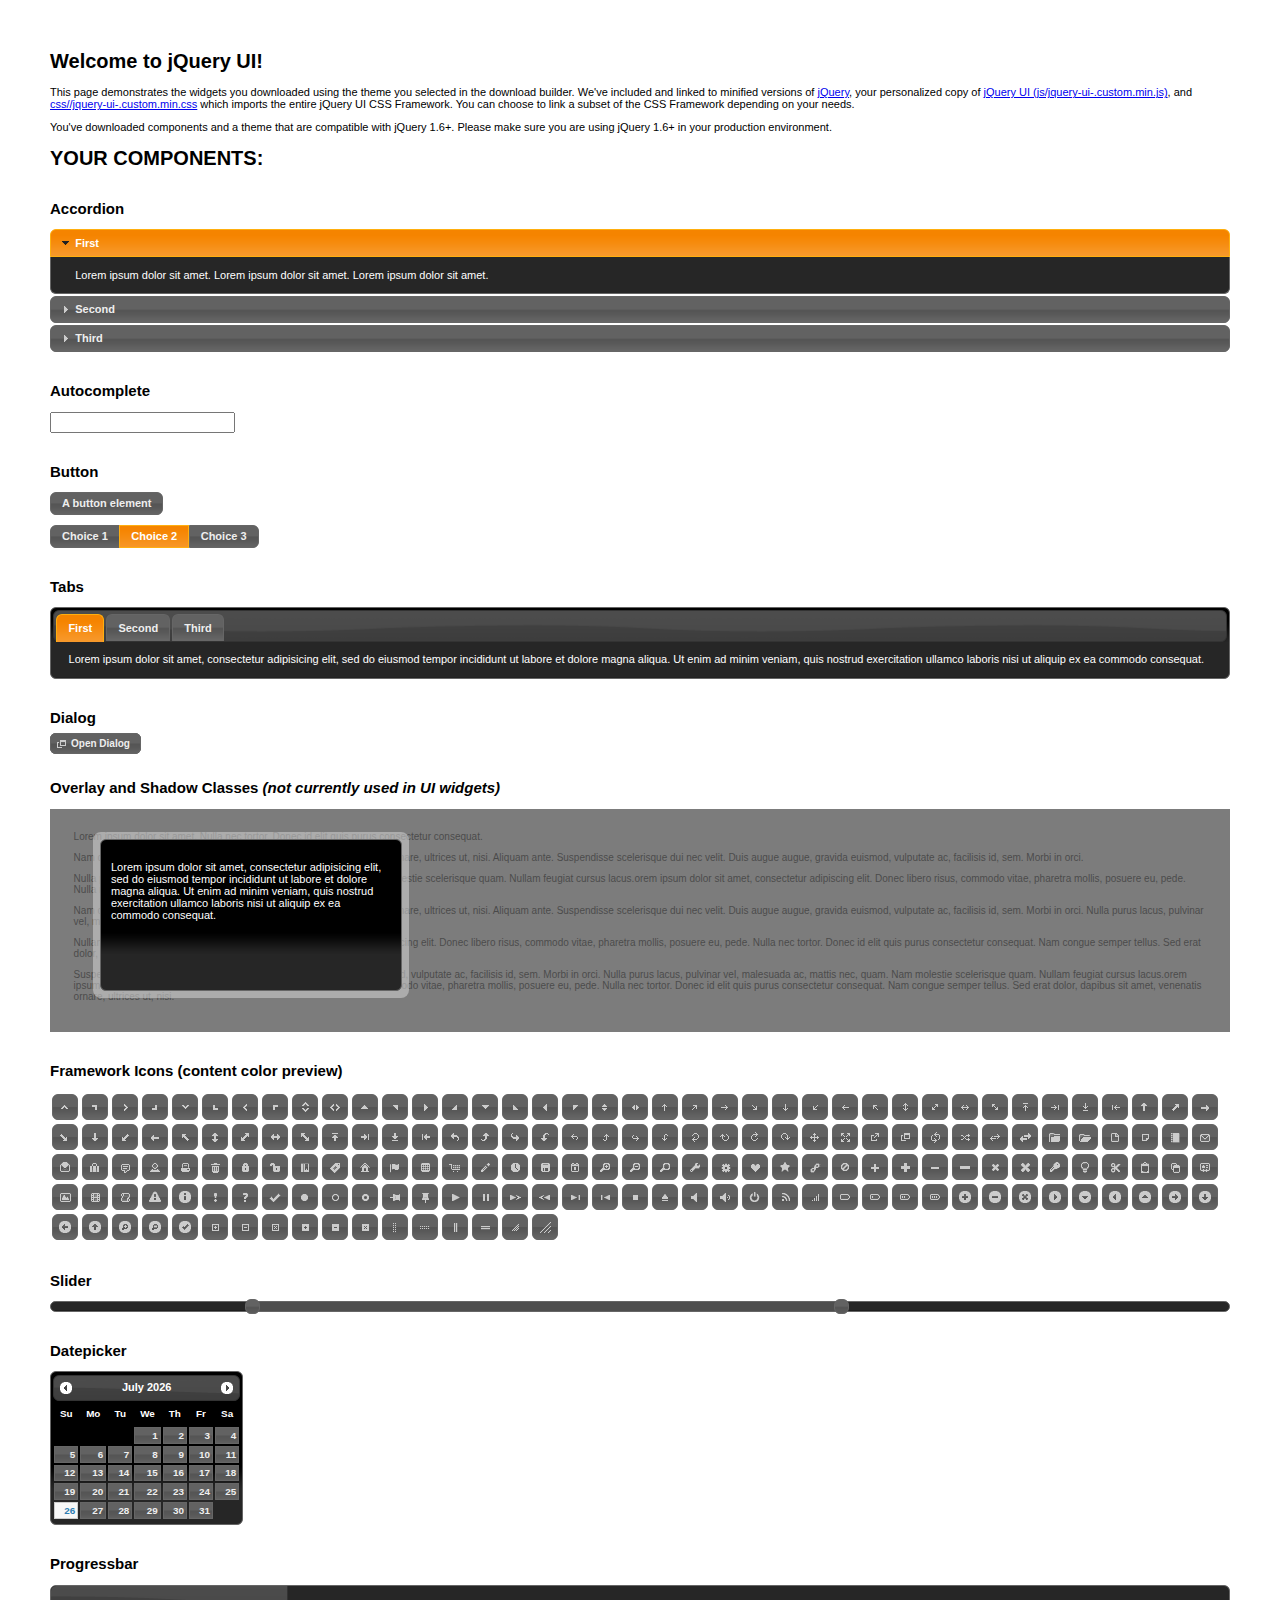
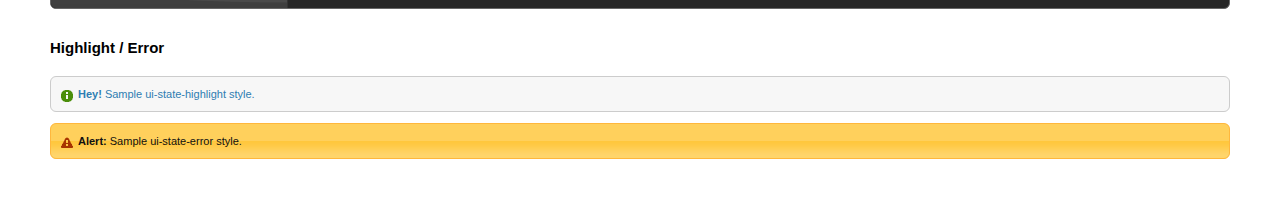
<file: WebApp/Scripts/lib/jquery-ui-1.10.4.custom/index.html>
<!doctype html>
<html lang="us">
<head>
	<meta charset="utf-8">
	<title>jQuery UI Example Page</title>
	<link href="css/ui-darkness/jquery-ui-1.10.4.custom.css" rel="stylesheet">
	<script src="js/jquery-1.10.2.js"></script>
	<script src="js/jquery-ui-1.10.4.custom.js"></script>
	<script>
	$(function() {
		
		$( "#accordion" ).accordion();
		

		
		var availableTags = [
			"ActionScript",
			"AppleScript",
			"Asp",
			"BASIC",
			"C",
			"C++",
			"Clojure",
			"COBOL",
			"ColdFusion",
			"Erlang",
			"Fortran",
			"Groovy",
			"Haskell",
			"Java",
			"JavaScript",
			"Lisp",
			"Perl",
			"PHP",
			"Python",
			"Ruby",
			"Scala",
			"Scheme"
		];
		$( "#autocomplete" ).autocomplete({
			source: availableTags
		});
		

		
		$( "#button" ).button();
		$( "#radioset" ).buttonset();
		

		
		$( "#tabs" ).tabs();
		

		
		$( "#dialog" ).dialog({
			autoOpen: false,
			width: 400,
			buttons: [
				{
					text: "Ok",
					click: function() {
						$( this ).dialog( "close" );
					}
				},
				{
					text: "Cancel",
					click: function() {
						$( this ).dialog( "close" );
					}
				}
			]
		});

		// Link to open the dialog
		$( "#dialog-link" ).click(function( event ) {
			$( "#dialog" ).dialog( "open" );
			event.preventDefault();
		});
		

		
		$( "#datepicker" ).datepicker({
			inline: true
		});
		

		
		$( "#slider" ).slider({
			range: true,
			values: [ 17, 67 ]
		});
		

		
		$( "#progressbar" ).progressbar({
			value: 20
		});
		

		// Hover states on the static widgets
		$( "#dialog-link, #icons li" ).hover(
			function() {
				$( this ).addClass( "ui-state-hover" );
			},
			function() {
				$( this ).removeClass( "ui-state-hover" );
			}
		);
	});
	</script>
	<style>
	body{
		font: 62.5% "Trebuchet MS", sans-serif;
		margin: 50px;
	}
	.demoHeaders {
		margin-top: 2em;
	}
	#dialog-link {
		padding: .4em 1em .4em 20px;
		text-decoration: none;
		position: relative;
	}
	#dialog-link span.ui-icon {
		margin: 0 5px 0 0;
		position: absolute;
		left: .2em;
		top: 50%;
		margin-top: -8px;
	}
	#icons {
		margin: 0;
		padding: 0;
	}
	#icons li {
		margin: 2px;
		position: relative;
		padding: 4px 0;
		cursor: pointer;
		float: left;
		list-style: none;
	}
	#icons span.ui-icon {
		float: left;
		margin: 0 4px;
	}
	.fakewindowcontain .ui-widget-overlay {
		position: absolute;
	}
	</style>
</head>
<body>

<h1>Welcome to jQuery UI!</h1>

<div class="ui-widget">
	<p>This page demonstrates the widgets you downloaded using the theme you selected in the download builder. We've included and linked to minified versions of <a href="js/jquery-1.10.2.js">jQuery</a>, your personalized copy of <a href="js/jquery-ui-.custom.min.js">jQuery UI (js/jquery-ui-.custom.min.js)</a>, and <a href="css//jquery-ui-.custom.min.css">css//jquery-ui-.custom.min.css</a> which imports the entire jQuery UI CSS Framework. You can choose to link a subset of the CSS Framework depending on your needs. </p>
	<p>You've downloaded components and a theme that are compatible with jQuery 1.6+. Please make sure you are using jQuery 1.6+ in your production environment.</p>
</div>

<h1>YOUR COMPONENTS:</h1>


<!-- Accordion -->
<h2 class="demoHeaders">Accordion</h2>
<div id="accordion">
	<h3>First</h3>
	<div>Lorem ipsum dolor sit amet. Lorem ipsum dolor sit amet. Lorem ipsum dolor sit amet.</div>
	<h3>Second</h3>
	<div>Phasellus mattis tincidunt nibh.</div>
	<h3>Third</h3>
	<div>Nam dui erat, auctor a, dignissim quis.</div>
</div>



<!-- Autocomplete -->
<h2 class="demoHeaders">Autocomplete</h2>
<div>
	<input id="autocomplete" title="type &quot;a&quot;">
</div>



<!-- Button -->
<h2 class="demoHeaders">Button</h2>
<button id="button">A button element</button>
<form style="margin-top: 1em;">
	<div id="radioset">
		<input type="radio" id="radio1" name="radio"><label for="radio1">Choice 1</label>
		<input type="radio" id="radio2" name="radio" checked="checked"><label for="radio2">Choice 2</label>
		<input type="radio" id="radio3" name="radio"><label for="radio3">Choice 3</label>
	</div>
</form>



<!-- Tabs -->
<h2 class="demoHeaders">Tabs</h2>
<div id="tabs">
	<ul>
		<li><a href="#tabs-1">First</a></li>
		<li><a href="#tabs-2">Second</a></li>
		<li><a href="#tabs-3">Third</a></li>
	</ul>
	<div id="tabs-1">Lorem ipsum dolor sit amet, consectetur adipisicing elit, sed do eiusmod tempor incididunt ut labore et dolore magna aliqua. Ut enim ad minim veniam, quis nostrud exercitation ullamco laboris nisi ut aliquip ex ea commodo consequat.</div>
	<div id="tabs-2">Phasellus mattis tincidunt nibh. Cras orci urna, blandit id, pretium vel, aliquet ornare, felis. Maecenas scelerisque sem non nisl. Fusce sed lorem in enim dictum bibendum.</div>
	<div id="tabs-3">Nam dui erat, auctor a, dignissim quis, sollicitudin eu, felis. Pellentesque nisi urna, interdum eget, sagittis et, consequat vestibulum, lacus. Mauris porttitor ullamcorper augue.</div>
</div>



<!-- Dialog NOTE: Dialog is not generated by UI in this demo so it can be visually styled in themeroller-->
<h2 class="demoHeaders">Dialog</h2>
<p><a href="#" id="dialog-link" class="ui-state-default ui-corner-all"><span class="ui-icon ui-icon-newwin"></span>Open Dialog</a></p>

<h2 class="demoHeaders">Overlay and Shadow Classes <em>(not currently used in UI widgets)</em></h2>
<div style="position: relative; width: 96%; height: 200px; padding:1% 2%; overflow:hidden;" class="fakewindowcontain">
	<p>Lorem ipsum dolor sit amet,  Nulla nec tortor. Donec id elit quis purus consectetur consequat. </p><p>Nam congue semper tellus. Sed erat dolor, dapibus sit amet, venenatis ornare, ultrices ut, nisi. Aliquam ante. Suspendisse scelerisque dui nec velit. Duis augue augue, gravida euismod, vulputate ac, facilisis id, sem. Morbi in orci. </p><p>Nulla purus lacus, pulvinar vel, malesuada ac, mattis nec, quam. Nam molestie scelerisque quam. Nullam feugiat cursus lacus.orem ipsum dolor sit amet, consectetur adipiscing elit. Donec libero risus, commodo vitae, pharetra mollis, posuere eu, pede. Nulla nec tortor. Donec id elit quis purus consectetur consequat. </p><p>Nam congue semper tellus. Sed erat dolor, dapibus sit amet, venenatis ornare, ultrices ut, nisi. Aliquam ante. Suspendisse scelerisque dui nec velit. Duis augue augue, gravida euismod, vulputate ac, facilisis id, sem. Morbi in orci. Nulla purus lacus, pulvinar vel, malesuada ac, mattis nec, quam. Nam molestie scelerisque quam. </p><p>Nullam feugiat cursus lacus.orem ipsum dolor sit amet, consectetur adipiscing elit. Donec libero risus, commodo vitae, pharetra mollis, posuere eu, pede. Nulla nec tortor. Donec id elit quis purus consectetur consequat. Nam congue semper tellus. Sed erat dolor, dapibus sit amet, venenatis ornare, ultrices ut, nisi. Aliquam ante. </p><p>Suspendisse scelerisque dui nec velit. Duis augue augue, gravida euismod, vulputate ac, facilisis id, sem. Morbi in orci. Nulla purus lacus, pulvinar vel, malesuada ac, mattis nec, quam. Nam molestie scelerisque quam. Nullam feugiat cursus lacus.orem ipsum dolor sit amet, consectetur adipiscing elit. Donec libero risus, commodo vitae, pharetra mollis, posuere eu, pede. Nulla nec tortor. Donec id elit quis purus consectetur consequat. Nam congue semper tellus. Sed erat dolor, dapibus sit amet, venenatis ornare, ultrices ut, nisi. </p>

	<!-- ui-dialog -->
	<div class="ui-overlay"><div class="ui-widget-overlay"></div><div class="ui-widget-shadow ui-corner-all" style="width: 302px; height: 152px; position: absolute; left: 50px; top: 30px;"></div></div>
	<div style="position: absolute; width: 280px; height: 130px;left: 50px; top: 30px; padding: 10px;" class="ui-widget ui-widget-content ui-corner-all">
		<div class="ui-dialog-content ui-widget-content" style="background: none; border: 0;">
			<p>Lorem ipsum dolor sit amet, consectetur adipisicing elit, sed do eiusmod tempor incididunt ut labore et dolore magna aliqua. Ut enim ad minim veniam, quis nostrud exercitation ullamco laboris nisi ut aliquip ex ea commodo consequat.</p>
		</div>
	</div>

</div>

<!-- ui-dialog -->
<div id="dialog" title="Dialog Title">
	<p>Lorem ipsum dolor sit amet, consectetur adipisicing elit, sed do eiusmod tempor incididunt ut labore et dolore magna aliqua. Ut enim ad minim veniam, quis nostrud exercitation ullamco laboris nisi ut aliquip ex ea commodo consequat.</p>
</div>



<h2 class="demoHeaders">Framework Icons (content color preview)</h2>
<ul id="icons" class="ui-widget ui-helper-clearfix">
	<li class="ui-state-default ui-corner-all" title=".ui-icon-carat-1-n"><span class="ui-icon ui-icon-carat-1-n"></span></li>
	<li class="ui-state-default ui-corner-all" title=".ui-icon-carat-1-ne"><span class="ui-icon ui-icon-carat-1-ne"></span></li>
	<li class="ui-state-default ui-corner-all" title=".ui-icon-carat-1-e"><span class="ui-icon ui-icon-carat-1-e"></span></li>
	<li class="ui-state-default ui-corner-all" title=".ui-icon-carat-1-se"><span class="ui-icon ui-icon-carat-1-se"></span></li>
	<li class="ui-state-default ui-corner-all" title=".ui-icon-carat-1-s"><span class="ui-icon ui-icon-carat-1-s"></span></li>
	<li class="ui-state-default ui-corner-all" title=".ui-icon-carat-1-sw"><span class="ui-icon ui-icon-carat-1-sw"></span></li>
	<li class="ui-state-default ui-corner-all" title=".ui-icon-carat-1-w"><span class="ui-icon ui-icon-carat-1-w"></span></li>
	<li class="ui-state-default ui-corner-all" title=".ui-icon-carat-1-nw"><span class="ui-icon ui-icon-carat-1-nw"></span></li>
	<li class="ui-state-default ui-corner-all" title=".ui-icon-carat-2-n-s"><span class="ui-icon ui-icon-carat-2-n-s"></span></li>
	<li class="ui-state-default ui-corner-all" title=".ui-icon-carat-2-e-w"><span class="ui-icon ui-icon-carat-2-e-w"></span></li>
	<li class="ui-state-default ui-corner-all" title=".ui-icon-triangle-1-n"><span class="ui-icon ui-icon-triangle-1-n"></span></li>
	<li class="ui-state-default ui-corner-all" title=".ui-icon-triangle-1-ne"><span class="ui-icon ui-icon-triangle-1-ne"></span></li>
	<li class="ui-state-default ui-corner-all" title=".ui-icon-triangle-1-e"><span class="ui-icon ui-icon-triangle-1-e"></span></li>
	<li class="ui-state-default ui-corner-all" title=".ui-icon-triangle-1-se"><span class="ui-icon ui-icon-triangle-1-se"></span></li>
	<li class="ui-state-default ui-corner-all" title=".ui-icon-triangle-1-s"><span class="ui-icon ui-icon-triangle-1-s"></span></li>
	<li class="ui-state-default ui-corner-all" title=".ui-icon-triangle-1-sw"><span class="ui-icon ui-icon-triangle-1-sw"></span></li>
	<li class="ui-state-default ui-corner-all" title=".ui-icon-triangle-1-w"><span class="ui-icon ui-icon-triangle-1-w"></span></li>
	<li class="ui-state-default ui-corner-all" title=".ui-icon-triangle-1-nw"><span class="ui-icon ui-icon-triangle-1-nw"></span></li>
	<li class="ui-state-default ui-corner-all" title=".ui-icon-triangle-2-n-s"><span class="ui-icon ui-icon-triangle-2-n-s"></span></li>
	<li class="ui-state-default ui-corner-all" title=".ui-icon-triangle-2-e-w"><span class="ui-icon ui-icon-triangle-2-e-w"></span></li>
	<li class="ui-state-default ui-corner-all" title=".ui-icon-arrow-1-n"><span class="ui-icon ui-icon-arrow-1-n"></span></li>
	<li class="ui-state-default ui-corner-all" title=".ui-icon-arrow-1-ne"><span class="ui-icon ui-icon-arrow-1-ne"></span></li>
	<li class="ui-state-default ui-corner-all" title=".ui-icon-arrow-1-e"><span class="ui-icon ui-icon-arrow-1-e"></span></li>
	<li class="ui-state-default ui-corner-all" title=".ui-icon-arrow-1-se"><span class="ui-icon ui-icon-arrow-1-se"></span></li>
	<li class="ui-state-default ui-corner-all" title=".ui-icon-arrow-1-s"><span class="ui-icon ui-icon-arrow-1-s"></span></li>
	<li class="ui-state-default ui-corner-all" title=".ui-icon-arrow-1-sw"><span class="ui-icon ui-icon-arrow-1-sw"></span></li>
	<li class="ui-state-default ui-corner-all" title=".ui-icon-arrow-1-w"><span class="ui-icon ui-icon-arrow-1-w"></span></li>
	<li class="ui-state-default ui-corner-all" title=".ui-icon-arrow-1-nw"><span class="ui-icon ui-icon-arrow-1-nw"></span></li>
	<li class="ui-state-default ui-corner-all" title=".ui-icon-arrow-2-n-s"><span class="ui-icon ui-icon-arrow-2-n-s"></span></li>
	<li class="ui-state-default ui-corner-all" title=".ui-icon-arrow-2-ne-sw"><span class="ui-icon ui-icon-arrow-2-ne-sw"></span></li>
	<li class="ui-state-default ui-corner-all" title=".ui-icon-arrow-2-e-w"><span class="ui-icon ui-icon-arrow-2-e-w"></span></li>
	<li class="ui-state-default ui-corner-all" title=".ui-icon-arrow-2-se-nw"><span class="ui-icon ui-icon-arrow-2-se-nw"></span></li>
	<li class="ui-state-default ui-corner-all" title=".ui-icon-arrowstop-1-n"><span class="ui-icon ui-icon-arrowstop-1-n"></span></li>
	<li class="ui-state-default ui-corner-all" title=".ui-icon-arrowstop-1-e"><span class="ui-icon ui-icon-arrowstop-1-e"></span></li>
	<li class="ui-state-default ui-corner-all" title=".ui-icon-arrowstop-1-s"><span class="ui-icon ui-icon-arrowstop-1-s"></span></li>
	<li class="ui-state-default ui-corner-all" title=".ui-icon-arrowstop-1-w"><span class="ui-icon ui-icon-arrowstop-1-w"></span></li>
	<li class="ui-state-default ui-corner-all" title=".ui-icon-arrowthick-1-n"><span class="ui-icon ui-icon-arrowthick-1-n"></span></li>
	<li class="ui-state-default ui-corner-all" title=".ui-icon-arrowthick-1-ne"><span class="ui-icon ui-icon-arrowthick-1-ne"></span></li>
	<li class="ui-state-default ui-corner-all" title=".ui-icon-arrowthick-1-e"><span class="ui-icon ui-icon-arrowthick-1-e"></span></li>
	<li class="ui-state-default ui-corner-all" title=".ui-icon-arrowthick-1-se"><span class="ui-icon ui-icon-arrowthick-1-se"></span></li>
	<li class="ui-state-default ui-corner-all" title=".ui-icon-arrowthick-1-s"><span class="ui-icon ui-icon-arrowthick-1-s"></span></li>
	<li class="ui-state-default ui-corner-all" title=".ui-icon-arrowthick-1-sw"><span class="ui-icon ui-icon-arrowthick-1-sw"></span></li>
	<li class="ui-state-default ui-corner-all" title=".ui-icon-arrowthick-1-w"><span class="ui-icon ui-icon-arrowthick-1-w"></span></li>
	<li class="ui-state-default ui-corner-all" title=".ui-icon-arrowthick-1-nw"><span class="ui-icon ui-icon-arrowthick-1-nw"></span></li>
	<li class="ui-state-default ui-corner-all" title=".ui-icon-arrowthick-2-n-s"><span class="ui-icon ui-icon-arrowthick-2-n-s"></span></li>
	<li class="ui-state-default ui-corner-all" title=".ui-icon-arrowthick-2-ne-sw"><span class="ui-icon ui-icon-arrowthick-2-ne-sw"></span></li>
	<li class="ui-state-default ui-corner-all" title=".ui-icon-arrowthick-2-e-w"><span class="ui-icon ui-icon-arrowthick-2-e-w"></span></li>
	<li class="ui-state-default ui-corner-all" title=".ui-icon-arrowthick-2-se-nw"><span class="ui-icon ui-icon-arrowthick-2-se-nw"></span></li>
	<li class="ui-state-default ui-corner-all" title=".ui-icon-arrowthickstop-1-n"><span class="ui-icon ui-icon-arrowthickstop-1-n"></span></li>
	<li class="ui-state-default ui-corner-all" title=".ui-icon-arrowthickstop-1-e"><span class="ui-icon ui-icon-arrowthickstop-1-e"></span></li>
	<li class="ui-state-default ui-corner-all" title=".ui-icon-arrowthickstop-1-s"><span class="ui-icon ui-icon-arrowthickstop-1-s"></span></li>
	<li class="ui-state-default ui-corner-all" title=".ui-icon-arrowthickstop-1-w"><span class="ui-icon ui-icon-arrowthickstop-1-w"></span></li>
	<li class="ui-state-default ui-corner-all" title=".ui-icon-arrowreturnthick-1-w"><span class="ui-icon ui-icon-arrowreturnthick-1-w"></span></li>
	<li class="ui-state-default ui-corner-all" title=".ui-icon-arrowreturnthick-1-n"><span class="ui-icon ui-icon-arrowreturnthick-1-n"></span></li>
	<li class="ui-state-default ui-corner-all" title=".ui-icon-arrowreturnthick-1-e"><span class="ui-icon ui-icon-arrowreturnthick-1-e"></span></li>
	<li class="ui-state-default ui-corner-all" title=".ui-icon-arrowreturnthick-1-s"><span class="ui-icon ui-icon-arrowreturnthick-1-s"></span></li>
	<li class="ui-state-default ui-corner-all" title=".ui-icon-arrowreturn-1-w"><span class="ui-icon ui-icon-arrowreturn-1-w"></span></li>
	<li class="ui-state-default ui-corner-all" title=".ui-icon-arrowreturn-1-n"><span class="ui-icon ui-icon-arrowreturn-1-n"></span></li>
	<li class="ui-state-default ui-corner-all" title=".ui-icon-arrowreturn-1-e"><span class="ui-icon ui-icon-arrowreturn-1-e"></span></li>
	<li class="ui-state-default ui-corner-all" title=".ui-icon-arrowreturn-1-s"><span class="ui-icon ui-icon-arrowreturn-1-s"></span></li>
	<li class="ui-state-default ui-corner-all" title=".ui-icon-arrowrefresh-1-w"><span class="ui-icon ui-icon-arrowrefresh-1-w"></span></li>
	<li class="ui-state-default ui-corner-all" title=".ui-icon-arrowrefresh-1-n"><span class="ui-icon ui-icon-arrowrefresh-1-n"></span></li>
	<li class="ui-state-default ui-corner-all" title=".ui-icon-arrowrefresh-1-e"><span class="ui-icon ui-icon-arrowrefresh-1-e"></span></li>
	<li class="ui-state-default ui-corner-all" title=".ui-icon-arrowrefresh-1-s"><span class="ui-icon ui-icon-arrowrefresh-1-s"></span></li>
	<li class="ui-state-default ui-corner-all" title=".ui-icon-arrow-4"><span class="ui-icon ui-icon-arrow-4"></span></li>
	<li class="ui-state-default ui-corner-all" title=".ui-icon-arrow-4-diag"><span class="ui-icon ui-icon-arrow-4-diag"></span></li>
	<li class="ui-state-default ui-corner-all" title=".ui-icon-extlink"><span class="ui-icon ui-icon-extlink"></span></li>
	<li class="ui-state-default ui-corner-all" title=".ui-icon-newwin"><span class="ui-icon ui-icon-newwin"></span></li>
	<li class="ui-state-default ui-corner-all" title=".ui-icon-refresh"><span class="ui-icon ui-icon-refresh"></span></li>
	<li class="ui-state-default ui-corner-all" title=".ui-icon-shuffle"><span class="ui-icon ui-icon-shuffle"></span></li>
	<li class="ui-state-default ui-corner-all" title=".ui-icon-transfer-e-w"><span class="ui-icon ui-icon-transfer-e-w"></span></li>
	<li class="ui-state-default ui-corner-all" title=".ui-icon-transferthick-e-w"><span class="ui-icon ui-icon-transferthick-e-w"></span></li>
	<li class="ui-state-default ui-corner-all" title=".ui-icon-folder-collapsed"><span class="ui-icon ui-icon-folder-collapsed"></span></li>
	<li class="ui-state-default ui-corner-all" title=".ui-icon-folder-open"><span class="ui-icon ui-icon-folder-open"></span></li>
	<li class="ui-state-default ui-corner-all" title=".ui-icon-document"><span class="ui-icon ui-icon-document"></span></li>
	<li class="ui-state-default ui-corner-all" title=".ui-icon-document-b"><span class="ui-icon ui-icon-document-b"></span></li>
	<li class="ui-state-default ui-corner-all" title=".ui-icon-note"><span class="ui-icon ui-icon-note"></span></li>
	<li class="ui-state-default ui-corner-all" title=".ui-icon-mail-closed"><span class="ui-icon ui-icon-mail-closed"></span></li>
	<li class="ui-state-default ui-corner-all" title=".ui-icon-mail-open"><span class="ui-icon ui-icon-mail-open"></span></li>
	<li class="ui-state-default ui-corner-all" title=".ui-icon-suitcase"><span class="ui-icon ui-icon-suitcase"></span></li>
	<li class="ui-state-default ui-corner-all" title=".ui-icon-comment"><span class="ui-icon ui-icon-comment"></span></li>
	<li class="ui-state-default ui-corner-all" title=".ui-icon-person"><span class="ui-icon ui-icon-person"></span></li>
	<li class="ui-state-default ui-corner-all" title=".ui-icon-print"><span class="ui-icon ui-icon-print"></span></li>
	<li class="ui-state-default ui-corner-all" title=".ui-icon-trash"><span class="ui-icon ui-icon-trash"></span></li>
	<li class="ui-state-default ui-corner-all" title=".ui-icon-locked"><span class="ui-icon ui-icon-locked"></span></li>
	<li class="ui-state-default ui-corner-all" title=".ui-icon-unlocked"><span class="ui-icon ui-icon-unlocked"></span></li>
	<li class="ui-state-default ui-corner-all" title=".ui-icon-bookmark"><span class="ui-icon ui-icon-bookmark"></span></li>
	<li class="ui-state-default ui-corner-all" title=".ui-icon-tag"><span class="ui-icon ui-icon-tag"></span></li>
	<li class="ui-state-default ui-corner-all" title=".ui-icon-home"><span class="ui-icon ui-icon-home"></span></li>
	<li class="ui-state-default ui-corner-all" title=".ui-icon-flag"><span class="ui-icon ui-icon-flag"></span></li>
	<li class="ui-state-default ui-corner-all" title=".ui-icon-calculator"><span class="ui-icon ui-icon-calculator"></span></li>
	<li class="ui-state-default ui-corner-all" title=".ui-icon-cart"><span class="ui-icon ui-icon-cart"></span></li>
	<li class="ui-state-default ui-corner-all" title=".ui-icon-pencil"><span class="ui-icon ui-icon-pencil"></span></li>
	<li class="ui-state-default ui-corner-all" title=".ui-icon-clock"><span class="ui-icon ui-icon-clock"></span></li>
	<li class="ui-state-default ui-corner-all" title=".ui-icon-disk"><span class="ui-icon ui-icon-disk"></span></li>
	<li class="ui-state-default ui-corner-all" title=".ui-icon-calendar"><span class="ui-icon ui-icon-calendar"></span></li>
	<li class="ui-state-default ui-corner-all" title=".ui-icon-zoomin"><span class="ui-icon ui-icon-zoomin"></span></li>
	<li class="ui-state-default ui-corner-all" title=".ui-icon-zoomout"><span class="ui-icon ui-icon-zoomout"></span></li>
	<li class="ui-state-default ui-corner-all" title=".ui-icon-search"><span class="ui-icon ui-icon-search"></span></li>
	<li class="ui-state-default ui-corner-all" title=".ui-icon-wrench"><span class="ui-icon ui-icon-wrench"></span></li>
	<li class="ui-state-default ui-corner-all" title=".ui-icon-gear"><span class="ui-icon ui-icon-gear"></span></li>
	<li class="ui-state-default ui-corner-all" title=".ui-icon-heart"><span class="ui-icon ui-icon-heart"></span></li>
	<li class="ui-state-default ui-corner-all" title=".ui-icon-star"><span class="ui-icon ui-icon-star"></span></li>
	<li class="ui-state-default ui-corner-all" title=".ui-icon-link"><span class="ui-icon ui-icon-link"></span></li>
	<li class="ui-state-default ui-corner-all" title=".ui-icon-cancel"><span class="ui-icon ui-icon-cancel"></span></li>
	<li class="ui-state-default ui-corner-all" title=".ui-icon-plus"><span class="ui-icon ui-icon-plus"></span></li>
	<li class="ui-state-default ui-corner-all" title=".ui-icon-plusthick"><span class="ui-icon ui-icon-plusthick"></span></li>
	<li class="ui-state-default ui-corner-all" title=".ui-icon-minus"><span class="ui-icon ui-icon-minus"></span></li>
	<li class="ui-state-default ui-corner-all" title=".ui-icon-minusthick"><span class="ui-icon ui-icon-minusthick"></span></li>
	<li class="ui-state-default ui-corner-all" title=".ui-icon-close"><span class="ui-icon ui-icon-close"></span></li>
	<li class="ui-state-default ui-corner-all" title=".ui-icon-closethick"><span class="ui-icon ui-icon-closethick"></span></li>
	<li class="ui-state-default ui-corner-all" title=".ui-icon-key"><span class="ui-icon ui-icon-key"></span></li>
	<li class="ui-state-default ui-corner-all" title=".ui-icon-lightbulb"><span class="ui-icon ui-icon-lightbulb"></span></li>
	<li class="ui-state-default ui-corner-all" title=".ui-icon-scissors"><span class="ui-icon ui-icon-scissors"></span></li>
	<li class="ui-state-default ui-corner-all" title=".ui-icon-clipboard"><span class="ui-icon ui-icon-clipboard"></span></li>
	<li class="ui-state-default ui-corner-all" title=".ui-icon-copy"><span class="ui-icon ui-icon-copy"></span></li>
	<li class="ui-state-default ui-corner-all" title=".ui-icon-contact"><span class="ui-icon ui-icon-contact"></span></li>
	<li class="ui-state-default ui-corner-all" title=".ui-icon-image"><span class="ui-icon ui-icon-image"></span></li>
	<li class="ui-state-default ui-corner-all" title=".ui-icon-video"><span class="ui-icon ui-icon-video"></span></li>
	<li class="ui-state-default ui-corner-all" title=".ui-icon-script"><span class="ui-icon ui-icon-script"></span></li>
	<li class="ui-state-default ui-corner-all" title=".ui-icon-alert"><span class="ui-icon ui-icon-alert"></span></li>
	<li class="ui-state-default ui-corner-all" title=".ui-icon-info"><span class="ui-icon ui-icon-info"></span></li>
	<li class="ui-state-default ui-corner-all" title=".ui-icon-notice"><span class="ui-icon ui-icon-notice"></span></li>
	<li class="ui-state-default ui-corner-all" title=".ui-icon-help"><span class="ui-icon ui-icon-help"></span></li>
	<li class="ui-state-default ui-corner-all" title=".ui-icon-check"><span class="ui-icon ui-icon-check"></span></li>
	<li class="ui-state-default ui-corner-all" title=".ui-icon-bullet"><span class="ui-icon ui-icon-bullet"></span></li>
	<li class="ui-state-default ui-corner-all" title=".ui-icon-radio-off"><span class="ui-icon ui-icon-radio-off"></span></li>
	<li class="ui-state-default ui-corner-all" title=".ui-icon-radio-on"><span class="ui-icon ui-icon-radio-on"></span></li>
	<li class="ui-state-default ui-corner-all" title=".ui-icon-pin-w"><span class="ui-icon ui-icon-pin-w"></span></li>
	<li class="ui-state-default ui-corner-all" title=".ui-icon-pin-s"><span class="ui-icon ui-icon-pin-s"></span></li>
	<li class="ui-state-default ui-corner-all" title=".ui-icon-play"><span class="ui-icon ui-icon-play"></span></li>
	<li class="ui-state-default ui-corner-all" title=".ui-icon-pause"><span class="ui-icon ui-icon-pause"></span></li>
	<li class="ui-state-default ui-corner-all" title=".ui-icon-seek-next"><span class="ui-icon ui-icon-seek-next"></span></li>
	<li class="ui-state-default ui-corner-all" title=".ui-icon-seek-prev"><span class="ui-icon ui-icon-seek-prev"></span></li>
	<li class="ui-state-default ui-corner-all" title=".ui-icon-seek-end"><span class="ui-icon ui-icon-seek-end"></span></li>
	<li class="ui-state-default ui-corner-all" title=".ui-icon-seek-first"><span class="ui-icon ui-icon-seek-first"></span></li>
	<li class="ui-state-default ui-corner-all" title=".ui-icon-stop"><span class="ui-icon ui-icon-stop"></span></li>
	<li class="ui-state-default ui-corner-all" title=".ui-icon-eject"><span class="ui-icon ui-icon-eject"></span></li>
	<li class="ui-state-default ui-corner-all" title=".ui-icon-volume-off"><span class="ui-icon ui-icon-volume-off"></span></li>
	<li class="ui-state-default ui-corner-all" title=".ui-icon-volume-on"><span class="ui-icon ui-icon-volume-on"></span></li>
	<li class="ui-state-default ui-corner-all" title=".ui-icon-power"><span class="ui-icon ui-icon-power"></span></li>
	<li class="ui-state-default ui-corner-all" title=".ui-icon-signal-diag"><span class="ui-icon ui-icon-signal-diag"></span></li>
	<li class="ui-state-default ui-corner-all" title=".ui-icon-signal"><span class="ui-icon ui-icon-signal"></span></li>
	<li class="ui-state-default ui-corner-all" title=".ui-icon-battery-0"><span class="ui-icon ui-icon-battery-0"></span></li>
	<li class="ui-state-default ui-corner-all" title=".ui-icon-battery-1"><span class="ui-icon ui-icon-battery-1"></span></li>
	<li class="ui-state-default ui-corner-all" title=".ui-icon-battery-2"><span class="ui-icon ui-icon-battery-2"></span></li>
	<li class="ui-state-default ui-corner-all" title=".ui-icon-battery-3"><span class="ui-icon ui-icon-battery-3"></span></li>
	<li class="ui-state-default ui-corner-all" title=".ui-icon-circle-plus"><span class="ui-icon ui-icon-circle-plus"></span></li>
	<li class="ui-state-default ui-corner-all" title=".ui-icon-circle-minus"><span class="ui-icon ui-icon-circle-minus"></span></li>
	<li class="ui-state-default ui-corner-all" title=".ui-icon-circle-close"><span class="ui-icon ui-icon-circle-close"></span></li>
	<li class="ui-state-default ui-corner-all" title=".ui-icon-circle-triangle-e"><span class="ui-icon ui-icon-circle-triangle-e"></span></li>
	<li class="ui-state-default ui-corner-all" title=".ui-icon-circle-triangle-s"><span class="ui-icon ui-icon-circle-triangle-s"></span></li>
	<li class="ui-state-default ui-corner-all" title=".ui-icon-circle-triangle-w"><span class="ui-icon ui-icon-circle-triangle-w"></span></li>
	<li class="ui-state-default ui-corner-all" title=".ui-icon-circle-triangle-n"><span class="ui-icon ui-icon-circle-triangle-n"></span></li>
	<li class="ui-state-default ui-corner-all" title=".ui-icon-circle-arrow-e"><span class="ui-icon ui-icon-circle-arrow-e"></span></li>
	<li class="ui-state-default ui-corner-all" title=".ui-icon-circle-arrow-s"><span class="ui-icon ui-icon-circle-arrow-s"></span></li>
	<li class="ui-state-default ui-corner-all" title=".ui-icon-circle-arrow-w"><span class="ui-icon ui-icon-circle-arrow-w"></span></li>
	<li class="ui-state-default ui-corner-all" title=".ui-icon-circle-arrow-n"><span class="ui-icon ui-icon-circle-arrow-n"></span></li>
	<li class="ui-state-default ui-corner-all" title=".ui-icon-circle-zoomin"><span class="ui-icon ui-icon-circle-zoomin"></span></li>
	<li class="ui-state-default ui-corner-all" title=".ui-icon-circle-zoomout"><span class="ui-icon ui-icon-circle-zoomout"></span></li>
	<li class="ui-state-default ui-corner-all" title=".ui-icon-circle-check"><span class="ui-icon ui-icon-circle-check"></span></li>
	<li class="ui-state-default ui-corner-all" title=".ui-icon-circlesmall-plus"><span class="ui-icon ui-icon-circlesmall-plus"></span></li>
	<li class="ui-state-default ui-corner-all" title=".ui-icon-circlesmall-minus"><span class="ui-icon ui-icon-circlesmall-minus"></span></li>
	<li class="ui-state-default ui-corner-all" title=".ui-icon-circlesmall-close"><span class="ui-icon ui-icon-circlesmall-close"></span></li>
	<li class="ui-state-default ui-corner-all" title=".ui-icon-squaresmall-plus"><span class="ui-icon ui-icon-squaresmall-plus"></span></li>
	<li class="ui-state-default ui-corner-all" title=".ui-icon-squaresmall-minus"><span class="ui-icon ui-icon-squaresmall-minus"></span></li>
	<li class="ui-state-default ui-corner-all" title=".ui-icon-squaresmall-close"><span class="ui-icon ui-icon-squaresmall-close"></span></li>
	<li class="ui-state-default ui-corner-all" title=".ui-icon-grip-dotted-vertical"><span class="ui-icon ui-icon-grip-dotted-vertical"></span></li>
	<li class="ui-state-default ui-corner-all" title=".ui-icon-grip-dotted-horizontal"><span class="ui-icon ui-icon-grip-dotted-horizontal"></span></li>
	<li class="ui-state-default ui-corner-all" title=".ui-icon-grip-solid-vertical"><span class="ui-icon ui-icon-grip-solid-vertical"></span></li>
	<li class="ui-state-default ui-corner-all" title=".ui-icon-grip-solid-horizontal"><span class="ui-icon ui-icon-grip-solid-horizontal"></span></li>
	<li class="ui-state-default ui-corner-all" title=".ui-icon-gripsmall-diagonal-se"><span class="ui-icon ui-icon-gripsmall-diagonal-se"></span></li>
	<li class="ui-state-default ui-corner-all" title=".ui-icon-grip-diagonal-se"><span class="ui-icon ui-icon-grip-diagonal-se"></span></li>
</ul>


<!-- Slider -->
<h2 class="demoHeaders">Slider</h2>
<div id="slider"></div>



<!-- Datepicker -->
<h2 class="demoHeaders">Datepicker</h2>
<div id="datepicker"></div>



<!-- Progressbar -->
<h2 class="demoHeaders">Progressbar</h2>
<div id="progressbar"></div>


<!-- Highlight / Error -->
<h2 class="demoHeaders">Highlight / Error</h2>
<div class="ui-widget">
	<div class="ui-state-highlight ui-corner-all" style="margin-top: 20px; padding: 0 .7em;">
		<p><span class="ui-icon ui-icon-info" style="float: left; margin-right: .3em;"></span>
		<strong>Hey!</strong> Sample ui-state-highlight style.</p>
	</div>
</div>
<br>
<div class="ui-widget">
	<div class="ui-state-error ui-corner-all" style="padding: 0 .7em;">
		<p><span class="ui-icon ui-icon-alert" style="float: left; margin-right: .3em;"></span>
		<strong>Alert:</strong> Sample ui-state-error style.</p>
	</div>
</div>

</body>
</html>
</file>
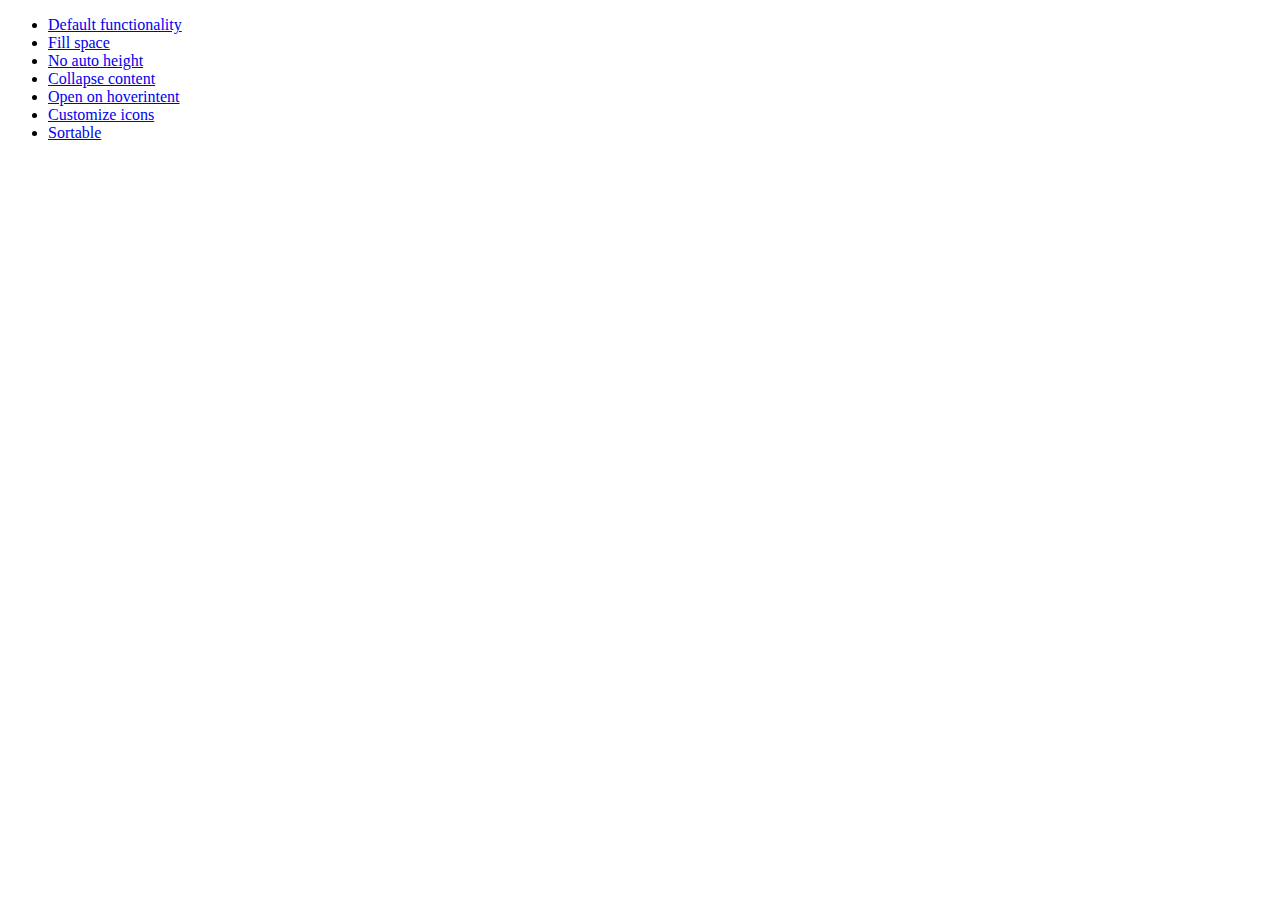
<file: WebApp/Scripts/lib/jquery-ui-1.10.4.custom/development-bundle/demos/accordion/index.html>
<!doctype html>
<html lang="en">
<head>
	<meta charset="utf-8">
	<title>jQuery UI Accordion Demos</title>
</head>
<body>

<ul>
	<li><a href="default.html">Default functionality</a></li>
	<li><a href="fillspace.html">Fill space</a></li>
	<li><a href="no-auto-height.html">No auto height</a></li>
	<li><a href="collapsible.html">Collapse content</a></li>
	<li><a href="hoverintent.html">Open on hoverintent</a></li>
	<li><a href="custom-icons.html">Customize icons</a></li>
	<li><a href="sortable.html">Sortable</a></li>
</ul>

</body>
</html>
</file>
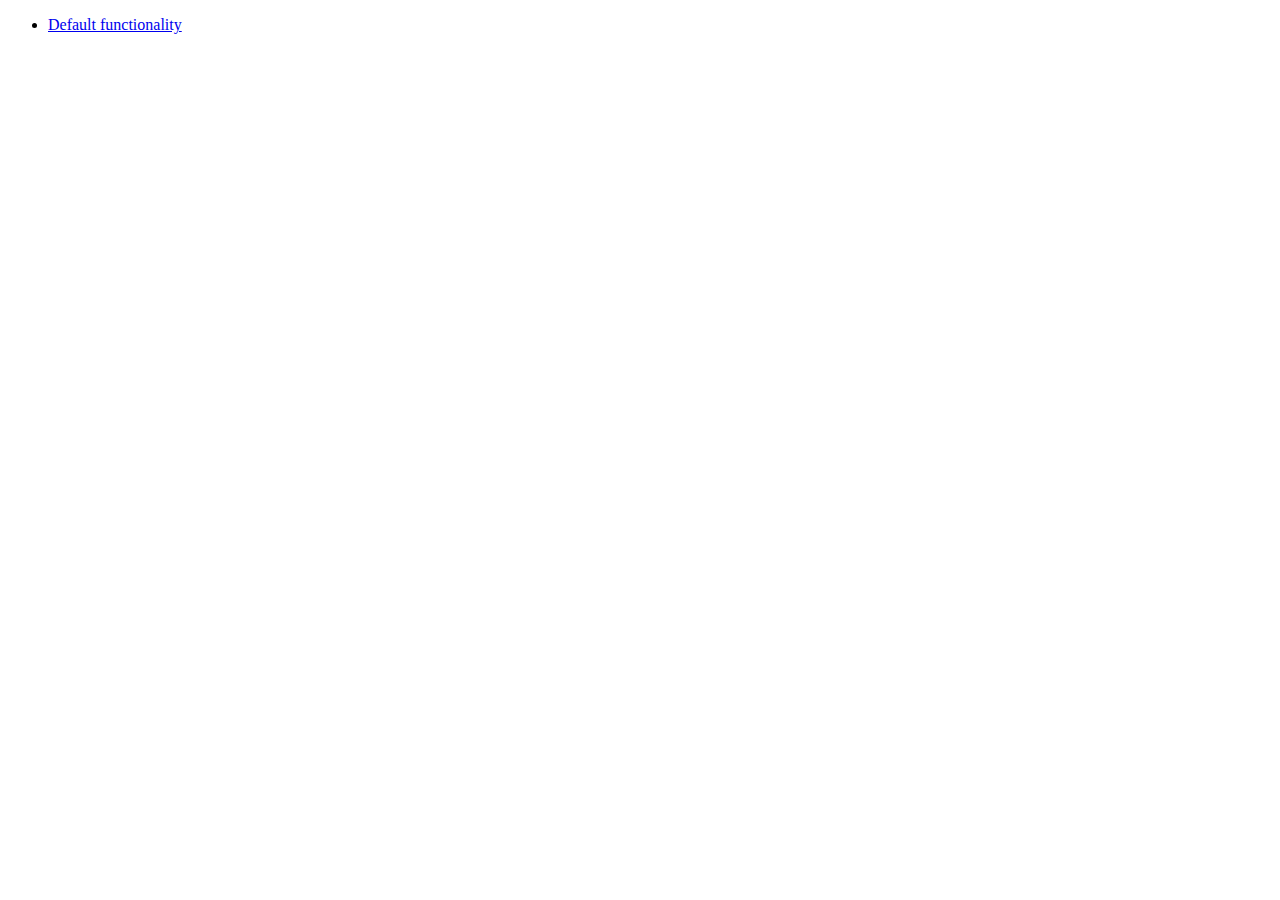
<file: WebApp/Scripts/lib/jquery-ui-1.10.4.custom/development-bundle/demos/addClass/index.html>
<!doctype html>
<html lang="en">
<head>
	<meta charset="utf-8">
	<title>jQuery UI Effects Demos</title>
</head>
<body>

<ul>
	<li><a href="default.html">Default functionality</a></li>
</ul>

</body>
</html>
</file>
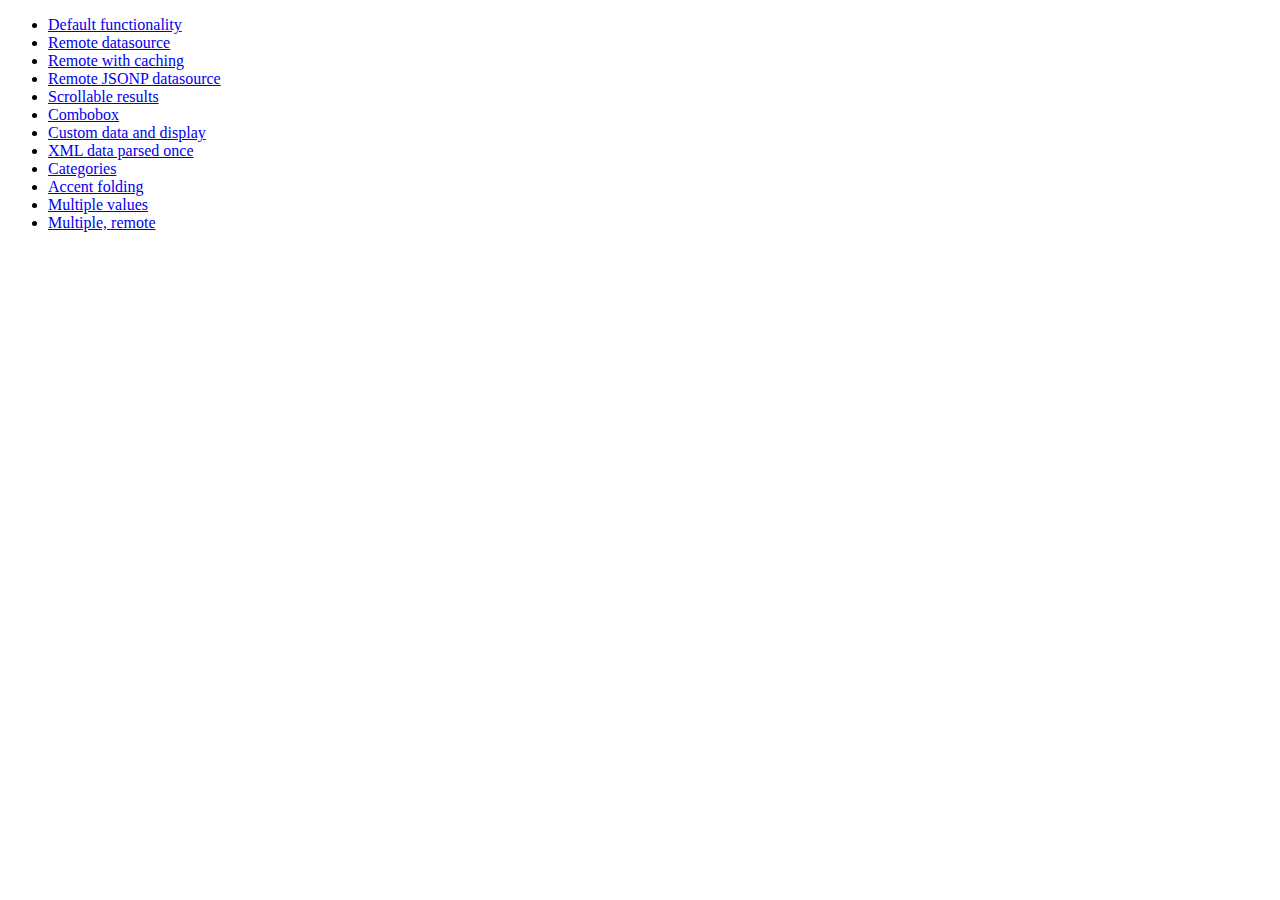
<file: WebApp/Scripts/lib/jquery-ui-1.10.4.custom/development-bundle/demos/autocomplete/index.html>
<!doctype html>
<html lang="en">
<head>
	<meta charset="utf-8">
	<title>jQuery UI Autocomplete Demos</title>
</head>
<body>

<ul>
	<li><a href="default.html">Default functionality</a></li>
	<li><a href="remote.html">Remote datasource</a></li>
	<li><a href="remote-with-cache.html">Remote with caching</a></li>
	<li><a href="remote-jsonp.html">Remote JSONP datasource</a></li>
	<li><a href="maxheight.html">Scrollable results</a></li>
	<li><a href="combobox.html">Combobox</a></li>
	<li><a href="custom-data.html">Custom data and display</a></li>
	<li><a href="xml.html">XML data parsed once</a></li>
	<li><a href="categories.html">Categories</a></li>
	<li><a href="folding.html">Accent folding</a></li>
	<li><a href="multiple.html">Multiple values</a></li>
	<li><a href="multiple-remote.html">Multiple, remote</a></li>
</ul>

</body>
</html>
</file>
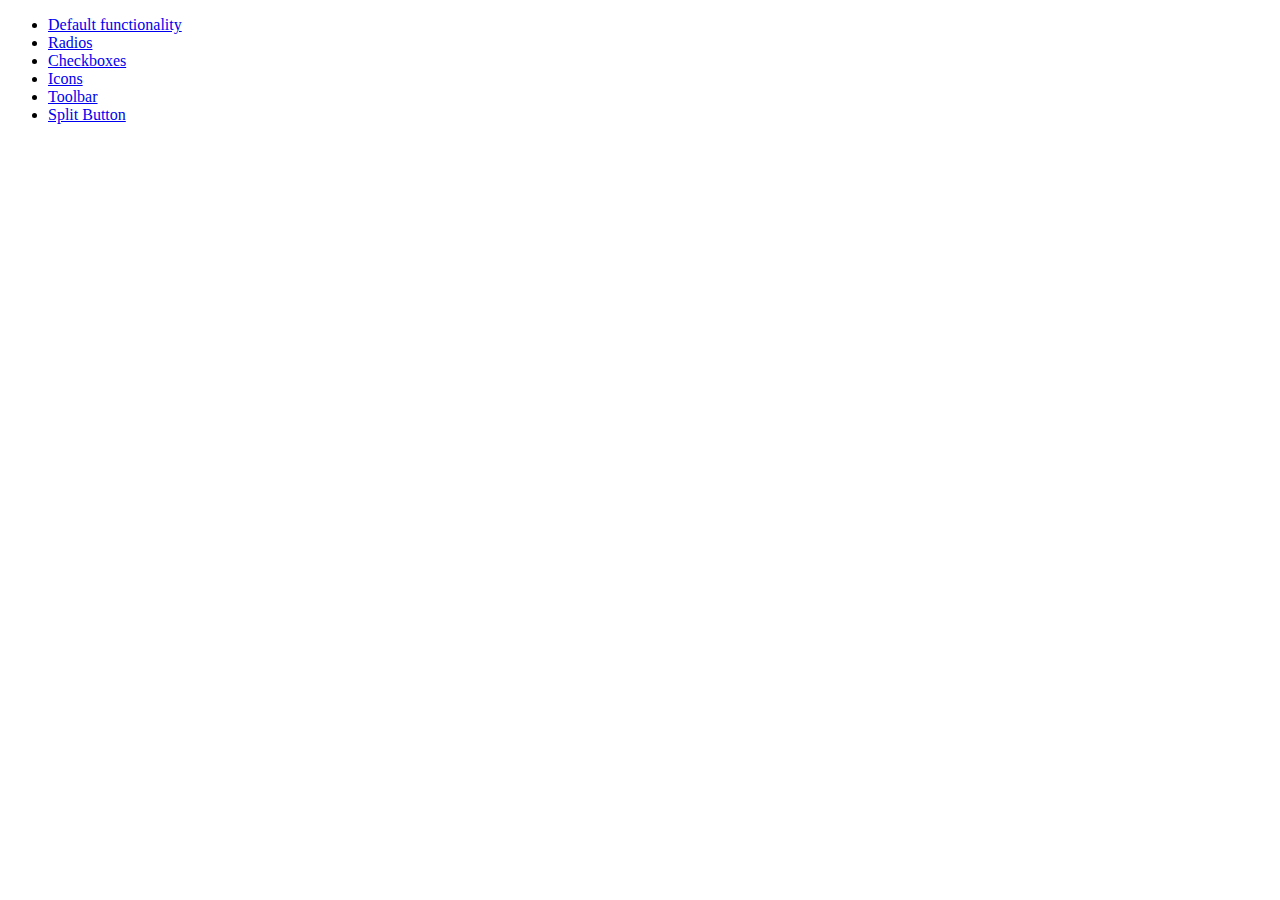
<file: WebApp/Scripts/lib/jquery-ui-1.10.4.custom/development-bundle/demos/button/index.html>
<!doctype html>
<html lang="en">
<head>
	<meta charset="utf-8">
	<title>jQuery UI Button Demos</title>
</head>
<body>

<ul>
	<li><a href="default.html">Default functionality</a></li>
	<li><a href="radio.html">Radios</a></li>
	<li><a href="checkbox.html">Checkboxes</a></li>
	<li><a href="icons.html">Icons</a></li>
	<li><a href="toolbar.html">Toolbar</a></li>
	<li><a href="splitbutton.html">Split Button</a></li>
</ul>

</body>
</html>
</file>
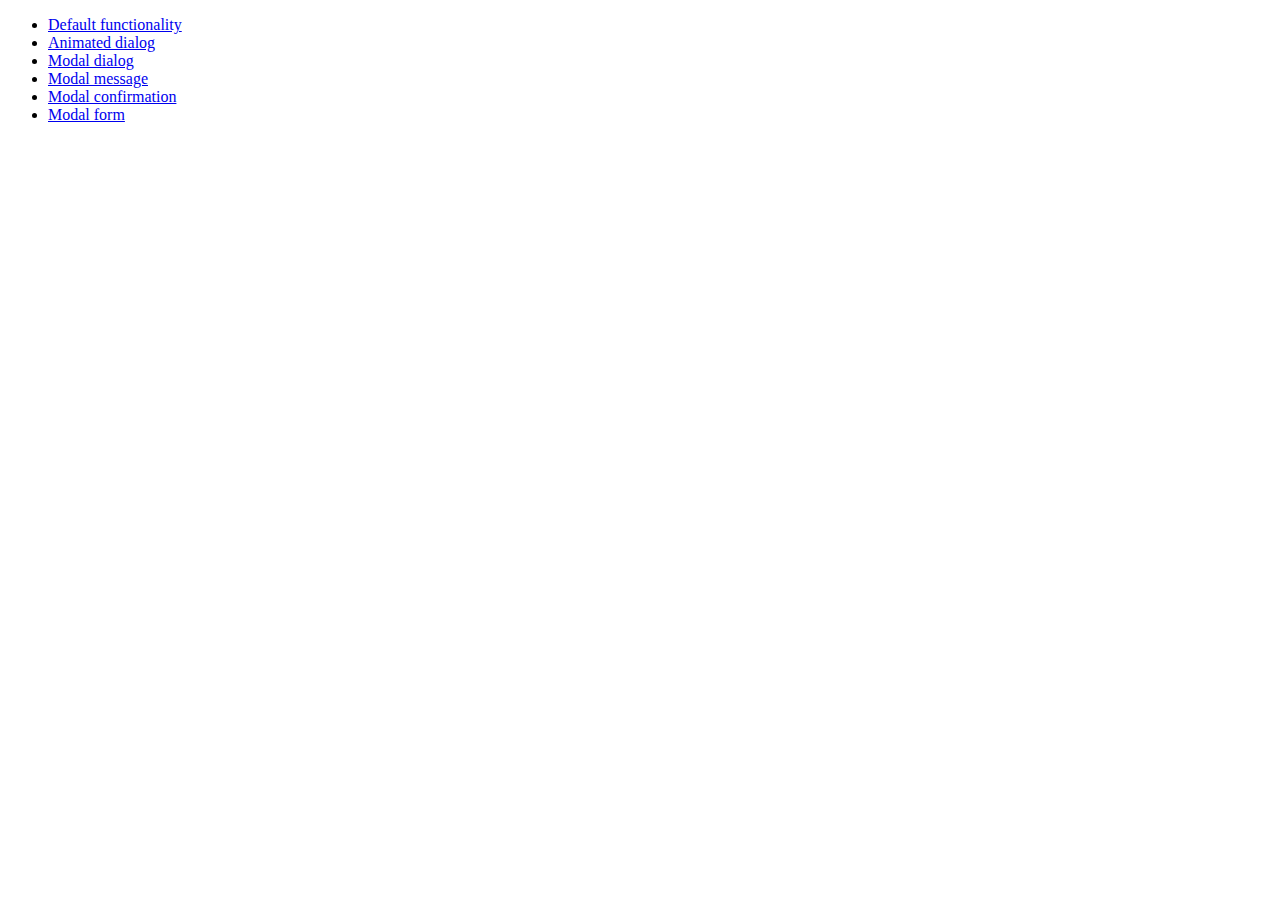
<file: WebApp/Scripts/lib/jquery-ui-1.10.4.custom/development-bundle/demos/dialog/index.html>
<!doctype html>
<html lang="en">
<head>
	<meta charset="utf-8">
	<title>jQuery UI Dialog Demos</title>
</head>
<body>

<ul>
	<li><a href="default.html">Default functionality</a></li>
	<li><a href="animated.html">Animated dialog</a></li>
	<li><a href="modal.html">Modal dialog</a></li>
	<li><a href="modal-message.html">Modal message</a></li>
	<li><a href="modal-confirmation.html">Modal confirmation</a></li>
	<li><a href="modal-form.html">Modal form</a></li>
</ul>

</body>
</html>
</file>
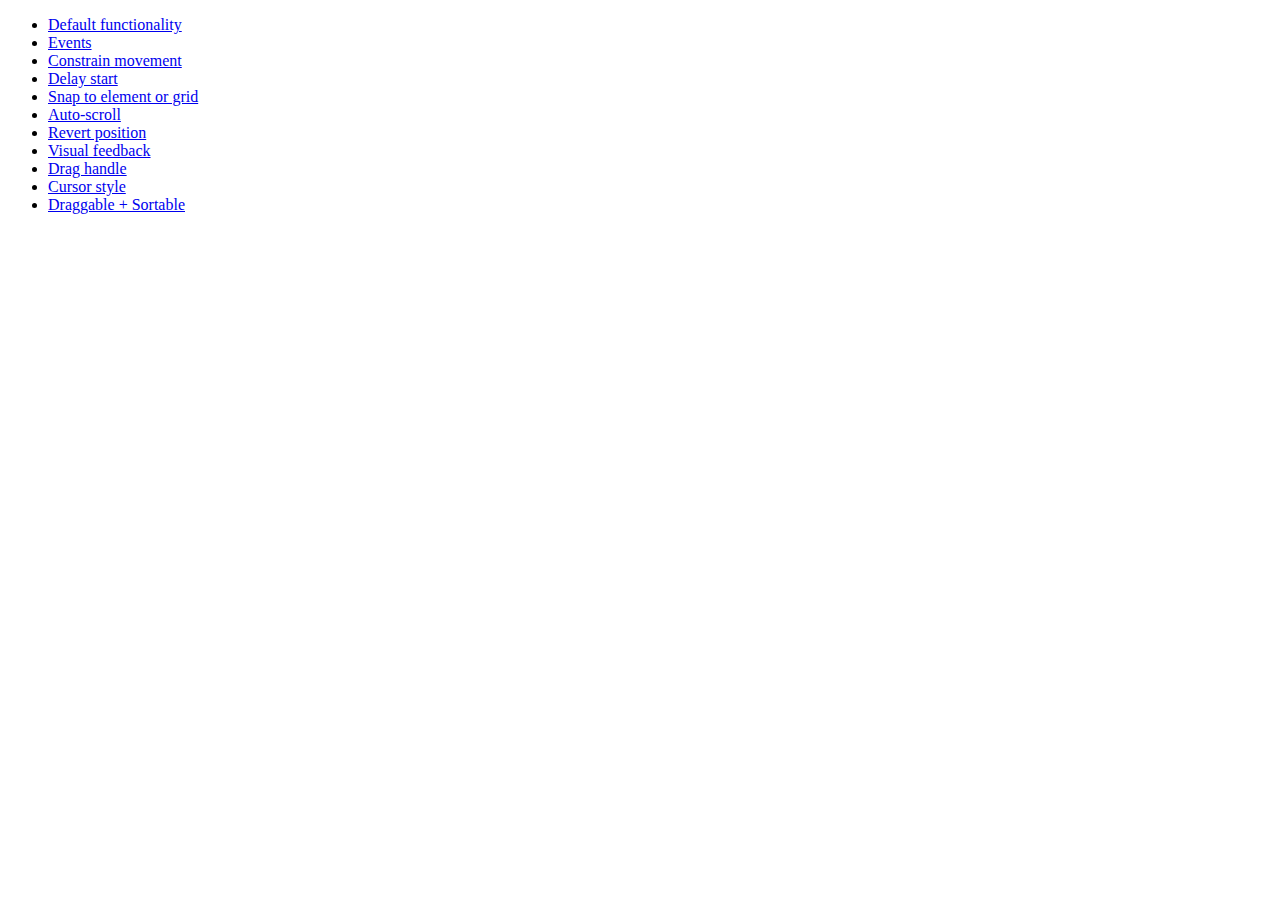
<file: WebApp/Scripts/lib/jquery-ui-1.10.4.custom/development-bundle/demos/draggable/index.html>
<!doctype html>
<html lang="en">
<head>
	<meta charset="utf-8">
	<title>jQuery UI Draggable Demos</title>
</head>
<body>

<ul>
	<li><a href="default.html">Default functionality</a></li>
	<li><a href="events.html">Events</a></li>
	<li><a href="constrain-movement.html">Constrain movement</a></li>
	<li><a href="delay-start.html">Delay start</a></li>
	<li><a href="snap-to.html">Snap to element or grid</a></li>
	<li><a href="scroll.html">Auto-scroll</a></li>
	<li><a href="revert.html">Revert position</a></li>
	<li><a href="visual-feedback.html">Visual feedback</a></li>
	<li><a href="handle.html">Drag handle</a></li>
	<li><a href="cursor-style.html">Cursor style</a></li>
	<li><a href="sortable.html">Draggable + Sortable</a></li>
</ul>

</body>
</html>
</file>
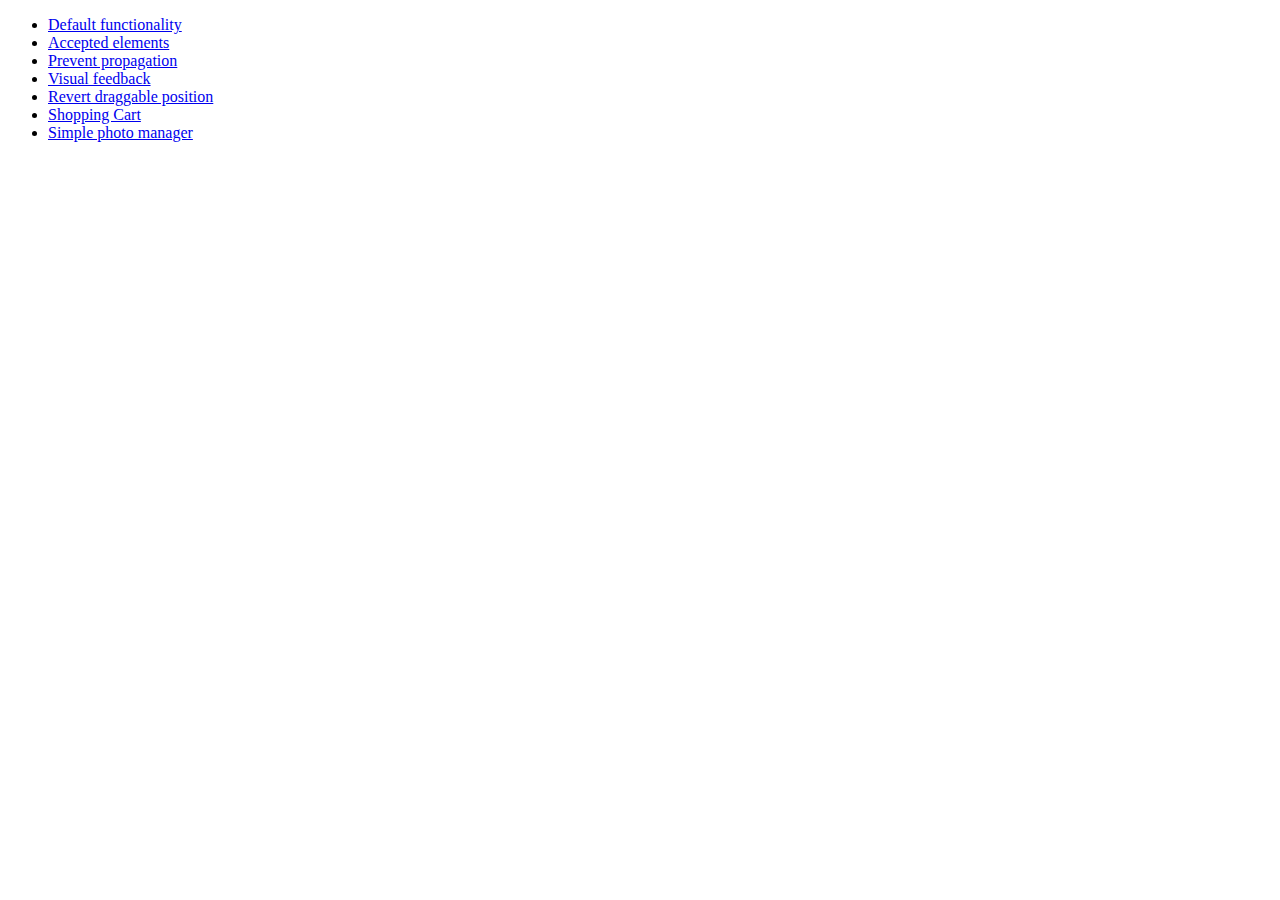
<file: WebApp/Scripts/lib/jquery-ui-1.10.4.custom/development-bundle/demos/droppable/index.html>
<!doctype html>
<html lang="en">
<head>
	<meta charset="utf-8">
	<title>jQuery UI Droppable Demos</title>
</head>
<body>

<ul>
	<li><a href="default.html">Default functionality</a></li>
	<li><a href="accepted-elements.html">Accepted elements</a></li>
	<li><a href="propagation.html">Prevent propagation</a></li>
	<li><a href="visual-feedback.html">Visual feedback</a></li>
	<li><a href="revert.html">Revert draggable position</a></li>
	<li><a href="shopping-cart.html">Shopping Cart</a></li>
	<li><a href="photo-manager.html">Simple photo manager</a></li>
</ul>

</body>
</html>
</file>
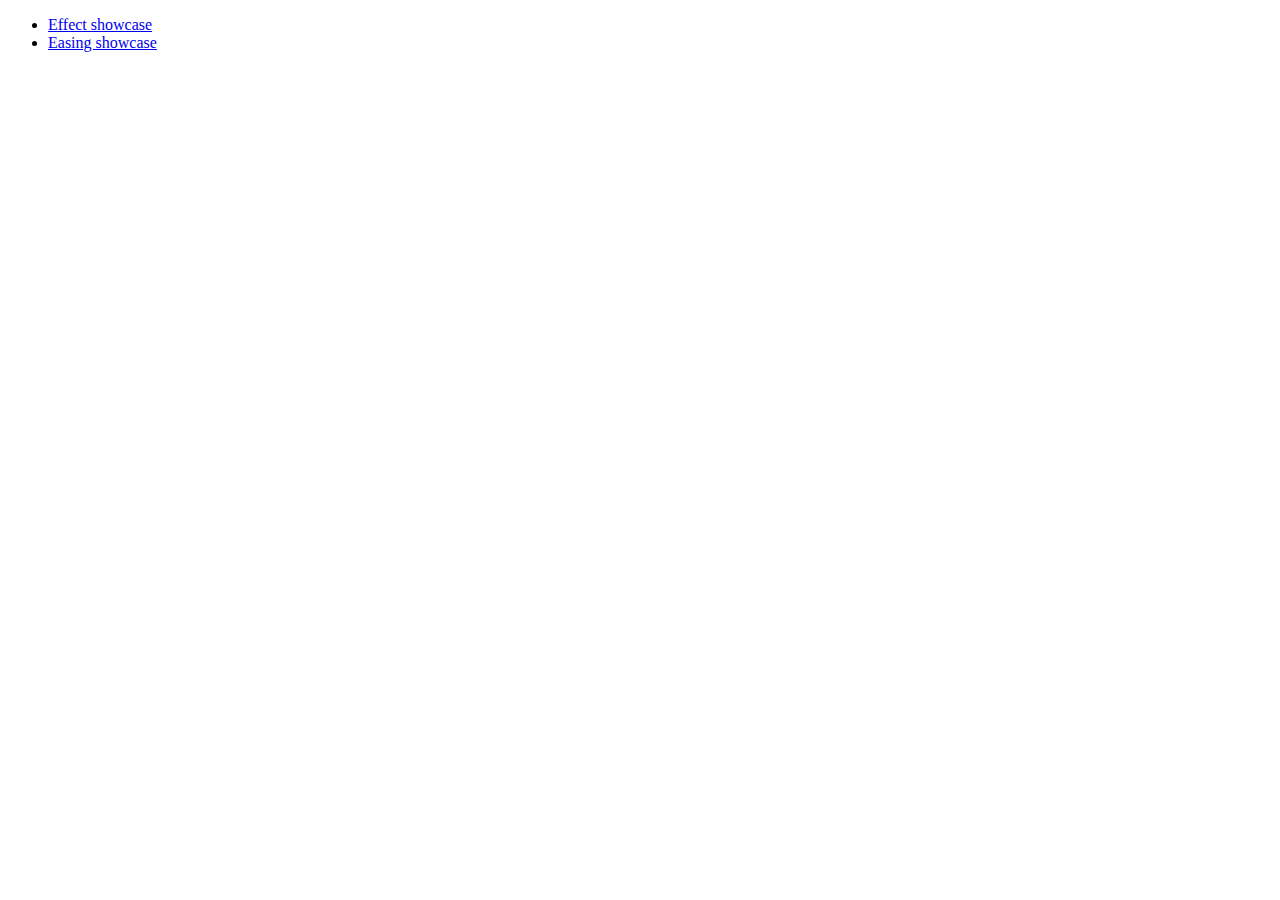
<file: WebApp/Scripts/lib/jquery-ui-1.10.4.custom/development-bundle/demos/effect/index.html>
<!doctype html>
<html lang="en">
<head>
	<meta charset="utf-8">
	<title>jQuery UI Effects Demos</title>
</head>
<body>

<ul>
	<li><a href="default.html">Effect showcase</a></li>
	<li><a href="easing.html">Easing showcase</a></li>
</ul>

</body>
</html>
</file>
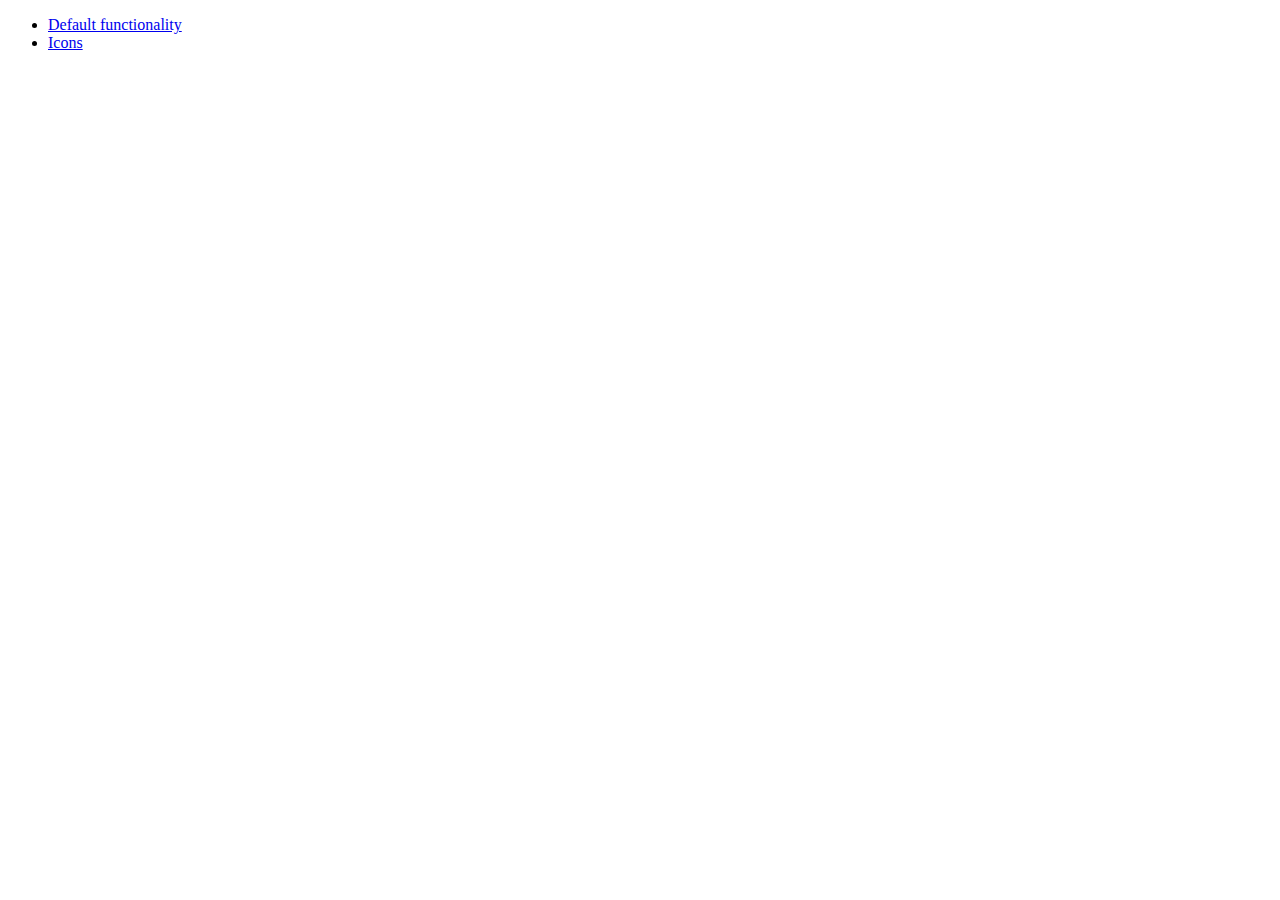
<file: WebApp/Scripts/lib/jquery-ui-1.10.4.custom/development-bundle/demos/menu/index.html>
<!doctype html>
<html lang="en">
<head>
	<meta charset="utf-8">
	<title>jQuery UI Menu Demos</title>
</head>
<body>

<ul>
	<li><a href="default.html">Default functionality</a></li>
	<li><a href="icons.html">Icons</a></li>
</ul>

</body>
</html>
</file>
